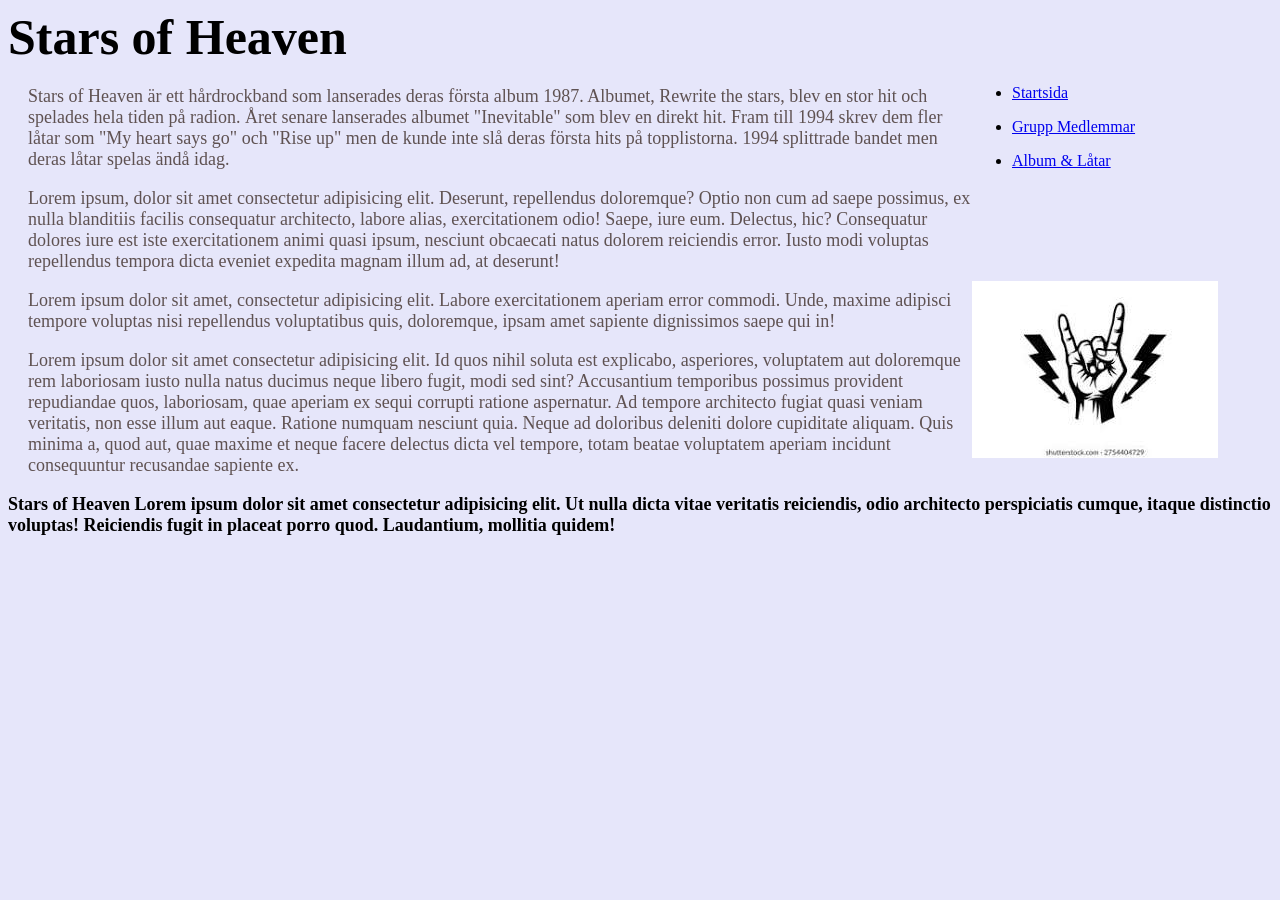
<file: Index.html>
<!DOCTYPE html>
<html lang="sv">
    <head>
        <title>Stars of Heaven</title>
        <link rel="stylesheet" href="Stylesheet.css">
        <meta charset="UTF-8">
    </head>
    <body>
        <div class="container">
            <header> Stars of Heaven</header>
            <main>
                <p>Stars of Heaven är ett hårdrockband som lanserades deras första album 1987. Albumet, Rewrite the stars, blev en stor hit och spelades hela tiden på radion. Året senare lanserades albumet "Inevitable" som blev en direkt hit. Fram till 1994 skrev dem fler låtar som "My heart says go" och "Rise up" men de kunde inte slå deras första hits på topplistorna. 1994 splittrade bandet men deras låtar spelas ändå idag.</p>
                <p>Lorem ipsum, dolor sit amet consectetur adipisicing elit. Deserunt, repellendus doloremque? Optio non cum ad saepe possimus, ex nulla blanditiis facilis consequatur architecto, labore alias, exercitationem odio! Saepe, iure eum.
                Delectus, hic? Consequatur dolores iure est iste exercitationem animi quasi ipsum, nesciunt obcaecati natus dolorem reiciendis error. Iusto modi voluptas repellendus tempora dicta eveniet expedita magnam illum ad, at deserunt!</p>
                <p>Lorem ipsum dolor sit amet, consectetur adipisicing elit. Labore exercitationem aperiam error commodi. Unde, maxime adipisci tempore voluptas nisi repellendus voluptatibus quis, doloremque, ipsam amet sapiente dignissimos saepe qui in!</p>
                <p>Lorem ipsum dolor sit amet consectetur adipisicing elit. Id quos nihil soluta est explicabo, asperiores, voluptatem aut doloremque rem laboriosam iusto nulla natus ducimus neque libero fugit, modi sed sint?
                Accusantium temporibus possimus provident repudiandae quos, laboriosam, quae aperiam ex sequi corrupti ratione aspernatur. Ad tempore architecto fugiat quasi veniam veritatis, non esse illum aut eaque. Ratione numquam nesciunt quia.
                Neque ad doloribus deleniti dolore cupiditate aliquam. Quis minima a, quod aut, quae maxime et neque facere delectus dicta vel tempore, totam beatae voluptatem aperiam incidunt consequuntur recusandae sapiente ex.</p>
                </main>
            <aside>
                <nav>
                    <ul>
                        <li>
                            <a href="Index.html">Startsida</a>
                        </li>
                    </ul>
                    <ul>
                        <li>
                            <a href="GMed.html">Grupp Medlemmar</a>
                        </li>
                    </ul>
                    <ul>
                        <li>
                            <a href="Album.html">Album & Låtar</a>
                        </li>
                    </ul>
                </nav>
            </aside>
            <div class="picture"><img src="RBlogabild.jpg" alt="Bild på Stars of Heaven Logan"></div>
            <footer> Stars of Heaven Lorem ipsum dolor sit amet consectetur adipisicing elit. Ut nulla dicta vitae veritatis reiciendis, odio architecto perspiciatis cumque, itaque distinctio voluptas! Reiciendis fugit in placeat porro quod. Laudantium, mollitia quidem!</footer>
        </div>
    </body>
</html>
</file>
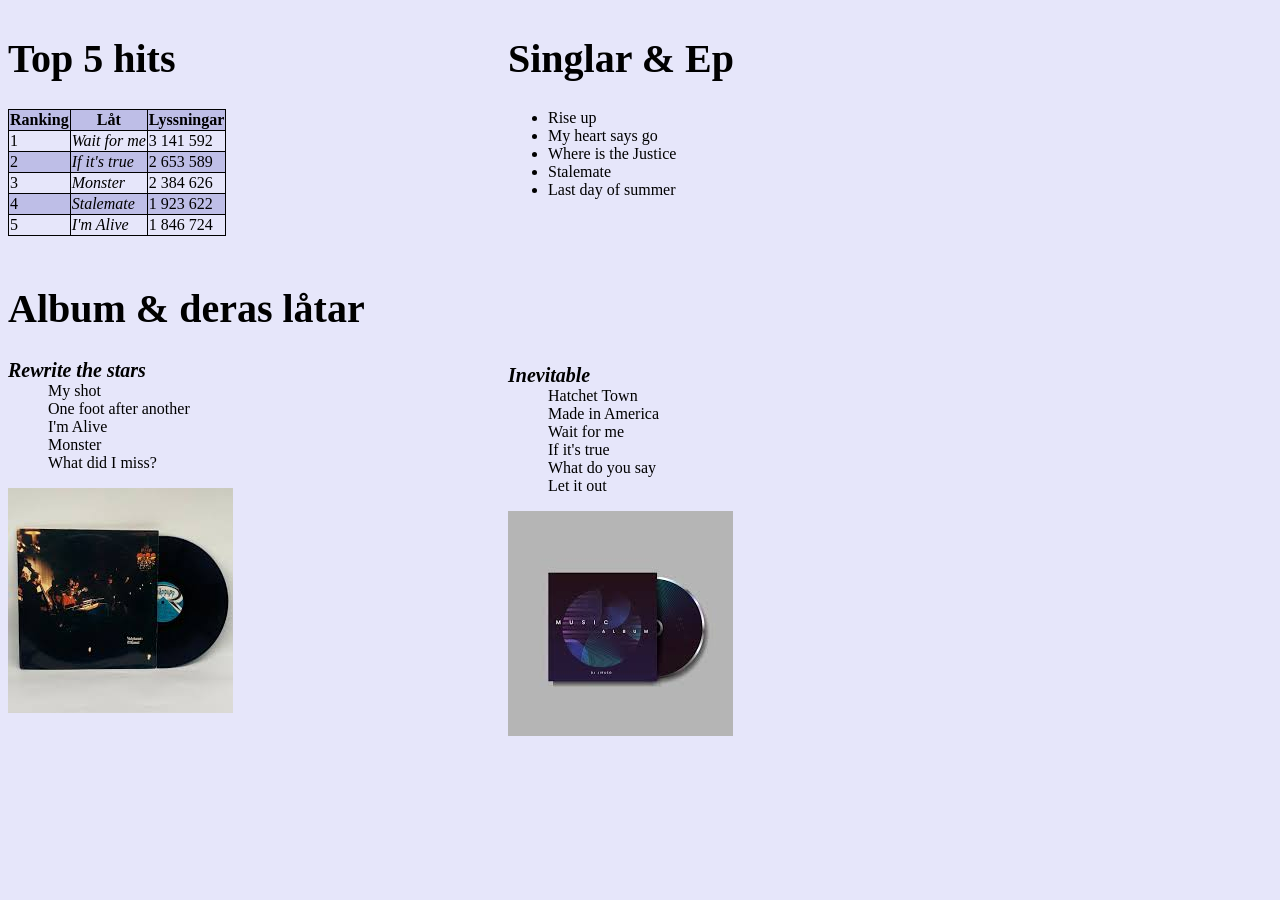
<file: Album.html>
<!DOCTYPE html>
<html lang="sv">
    <head>
        <title>Stars of Heaven's Album</title>
        <link rel="stylesheet" href="Stylesheet.css">
        <meta charset="UTF-8">
    </head>

    <body>
        <div class="containerAlbum">
        <div class="Top">
            <h1>Top 5 hits</h1>
            <table>
                <tr>
                    <th>Ranking</th>
                    <th>Låt</th>
                    <th>Lyssningar</th>
                </tr>
                <tr>
                    <td>1</td>
                    <td class="song">Wait for me</td>
                    <td>3 141 592</td>
                </tr>
                <tr>
                    <td>2</td>
                    <td class="song">If it's true</td>
                    <td>2 653 589</td>
                </tr>
                <tr>
                    <td>3</td>
                    <td class="song">Monster</td>
                    <td>2 384 626</td>
                </tr>
                <tr>
                    <td>4</td>
                    <td class="song">Stalemate</td>
                    <td>1 923 622</td>
                </tr>
                <tr>
                    <td>5</td>
                    <td class="song">I'm Alive</td>
                    <td>1 846 724</td>
                </tr>
            </table>
        </div>
        <div class="Singlar">
            <h1>Singlar & Ep</h1>
            <ul>
                <li>Rise up</li>
                <li>My heart says go</li>
                <li>Where is the Justice</li>
                <li>Stalemate</li>
                <li>Last day of summer</li>
            </ul>
        </div>
        <div class="Album1">
            <h1>Album & deras låtar</h1>
            <dl>
                <dt>Rewrite the stars</dt>
                    <dd>My shot</dd>
                    <dd>One foot after another</dd>
                    <dd>I'm Alive</dd>
                    <dd>Monster</dd>
                    <dd>What did I miss?</dd>
            </dl>
            <img src="Album1bild.jpg" alt="Bild på cover till Rewrite the Stars">
        </div>
        <div class="Album2">
            <dl>
                <dt>Inevitable</dt>
                    <dd>Hatchet Town</dd>
                    <dd>Made in America</dd>
                    <dd>Wait for me</dd>
                    <dd>If it's true</dd>
                    <dd>What do you say</dd>
                    <dd>Let it out</dd>
            </dl>
            <img src="Albumbild2.jpg" alt="Bild på cover till Rewrite the Stars">
        </div>
        </div>
    </body>
</html>
</file>
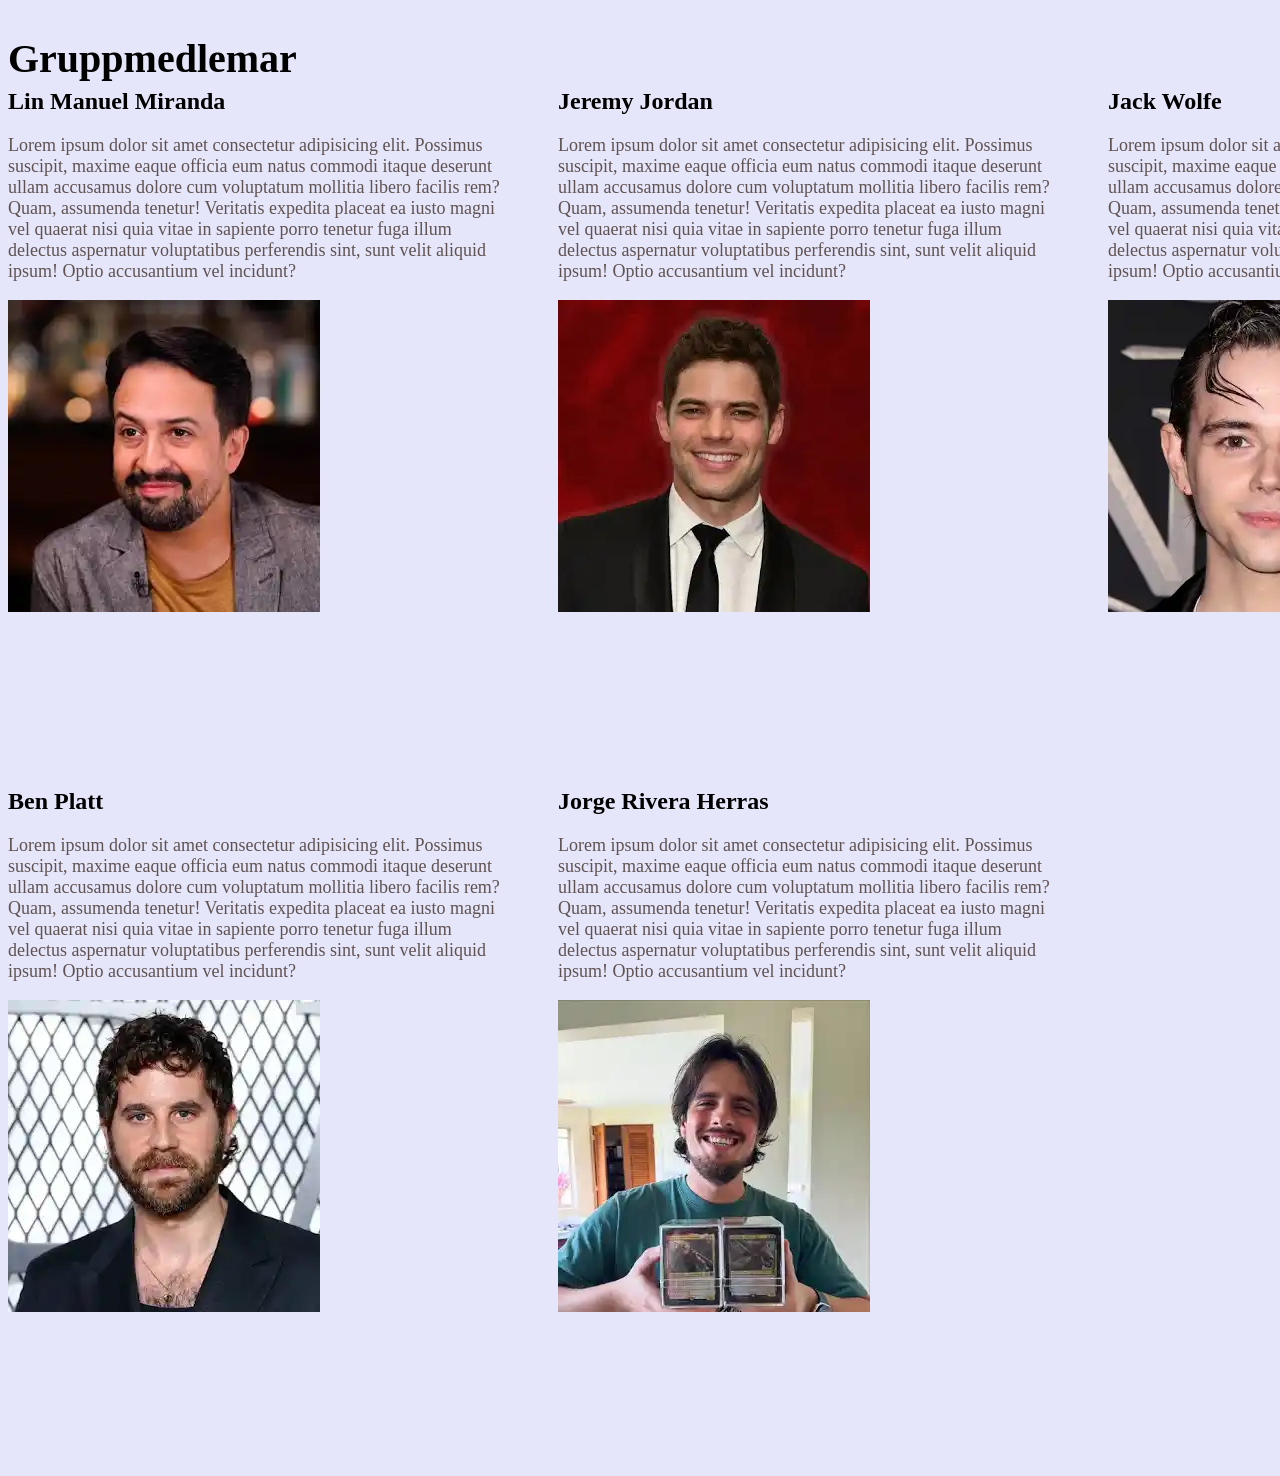
<file: GMed.html>
<!DOCTYPE html>
<html lang="sv">
    <head>
        <title>Stars of Heaven medlemmar</title>
        <link rel="stylesheet" href="Stylesheet.css">
        <meta charset="UTF-8">
    </head>

    <body>
        <div class="containerGMED">
            <div class="title">
                <h1>Gruppmedlemar</h1>
            </div>
            <div class="Item-A">
                <h2>Lin Manuel Miranda </h2>
                <p>Lorem ipsum dolor sit amet consectetur adipisicing elit. Possimus suscipit, maxime eaque officia eum natus commodi itaque deserunt ullam accusamus dolore cum voluptatum mollitia libero facilis rem? Quam, assumenda tenetur!
                Veritatis expedita placeat ea iusto magni vel quaerat nisi quia vitae in sapiente porro tenetur fuga illum delectus aspernatur voluptatibus perferendis sint, sunt velit aliquid ipsum! Optio accusantium vel incidunt?</p>
                <img src="Lin.webp" alt="Bild på Lin Manuel Miranda">
            </div>
            <div class="Item-B">
                <h2>Jeremy Jordan</h2>
                <p>Lorem ipsum dolor sit amet consectetur adipisicing elit. Possimus suscipit, maxime eaque officia eum natus commodi itaque deserunt ullam accusamus dolore cum voluptatum mollitia libero facilis rem? Quam, assumenda tenetur!
                Veritatis expedita placeat ea iusto magni vel quaerat nisi quia vitae in sapiente porro tenetur fuga illum delectus aspernatur voluptatibus perferendis sint, sunt velit aliquid ipsum! Optio accusantium vel incidunt?</p>
                <img src="Jeremy.webp" alt="Bild på Jeremy Jordan">
            </div>
            <div class="Item-C">
                <h2>Jack Wolfe</h2>
                <p>Lorem ipsum dolor sit amet consectetur adipisicing elit. Possimus suscipit, maxime eaque officia eum natus commodi itaque deserunt ullam accusamus dolore cum voluptatum mollitia libero facilis rem? Quam, assumenda tenetur!
                Veritatis expedita placeat ea iusto magni vel quaerat nisi quia vitae in sapiente porro tenetur fuga illum delectus aspernatur voluptatibus perferendis sint, sunt velit aliquid ipsum! Optio accusantium vel incidunt?</p>
                <img src="Jack2.webp" alt="Bild på Jack Wolfe">
            </div>
            <div class="Item-D">
                <h2>Ben Platt</h2>
                <p>Lorem ipsum dolor sit amet consectetur adipisicing elit. Possimus suscipit, maxime eaque officia eum natus commodi itaque deserunt ullam accusamus dolore cum voluptatum mollitia libero facilis rem? Quam, assumenda tenetur!
                Veritatis expedita placeat ea iusto magni vel quaerat nisi quia vitae in sapiente porro tenetur fuga illum delectus aspernatur voluptatibus perferendis sint, sunt velit aliquid ipsum! Optio accusantium vel incidunt?</p>
                <img src="BenP.webp" alt="Bild på Ben Platt">
            </div>
            <div class="Item-E">
                <h2>Jorge Rivera Herras</h2>
                <p>Lorem ipsum dolor sit amet consectetur adipisicing elit. Possimus suscipit, maxime eaque officia eum natus commodi itaque deserunt ullam accusamus dolore cum voluptatum mollitia libero facilis rem? Quam, assumenda tenetur!
                Veritatis expedita placeat ea iusto magni vel quaerat nisi quia vitae in sapiente porro tenetur fuga illum delectus aspernatur voluptatibus perferendis sint, sunt velit aliquid ipsum! Optio accusantium vel incidunt?</p>
                <img src="Jorge3.webp" alt="Bild på Jorge Rivera Herras">
            </div>
        </div>
    </body>
</html>
</file>
<file: Stylesheet.css>
.container{
    display: grid;
    grid-template-columns: 20px 2fr 1fr 1fr 300px;
    grid-template-rows: 60px 1fr 1fr 1px 1fr;
    grid-template-areas:
    "header header header header header"
    ". main main main sidebar"
    ". main main main picture"
    ". main main main picture"
    "footer footer footer footer footer";
}

header{
    grid-area: header;
    font-size: 50px;
    font-weight: bolder;
}

main{
    grid-area: main;
}

footer{
    grid-area: footer;
    font-size: 18px;
    font-weight: 600;
}

aside{
    grid-area: sidebar;
}

.picture{
    grid-area: picture;
}

.containerGMED{
    display: grid;
    grid-template-columns: 500px 50px 500px 50px 500px;
    grid-template-rows: 60px 700px 700px;
    grid-template-areas:
    "title title title title title"
    "Item-A . Item-B . Item-C"
    "Item-D . Item-E . .";
    
}

.title{
    grid-area: title;
    grid-column: 1/4;
    grid-row: 1/2;
}

.Item-A{
    grid-area: Item-A;
    grid-column: 1/2;
    grid-row: 2/3;
}

.Item-B{
    grid-area: Item-B;
    grid-column: 3/4;
    grid-row: 2/3;
}

.Item-C{
    grid-area: Item-C;
    grid-column: 5/6;
    grid-row: 2/3;
}

.Item-D{
    grid-area: Item-D;
    grid-column: 1/2;
    grid-row: 3/4;
}

.Item-E{
    grid-area: Item-E;
    grid-column: 3/4;
    grid-row: 3/4;
}

.containerAlbum{
    display: grid;
    grid-template-columns: 500px 1fr;
    grid-template-rows: 250px 90px 200px;
    grid-template-areas:
    "Hits Singlar"
    "Album1 ."
    "Album1 Album2";
}

.Album1{
    grid-area: Album1;
    grid-column: 1/2;
    grid-row: 2/4;
}

.Album2{
    grid-area: Album2;
    grid-column: 2/3;
    grid-row: 3/4;
}
    
.Hits{
    grid-area: Hits;
    grid-column: 1/2;
    grid-row: 1/2;
}

.Singlar{
    grid-area: Singlar;
    grid-column: 2/3;
    grid-row: 1/2;
}

table,th,td{
    border: 1px solid black;
    border-collapse: collapse;
}

tr:nth-child(odd){
    background-color:rgba(0, 0, 139, 0.171)
}

body{
    background-color:lavender
}

p{
    color:rgb(95, 82, 82);
    font-size: 18px;
}

h1{
    font-size:40px;
}

.song{
    font-style: italic;
}

dt{
    font-style: italic;
    font-size: 20px;
    font-weight: 900;
}
</file>
